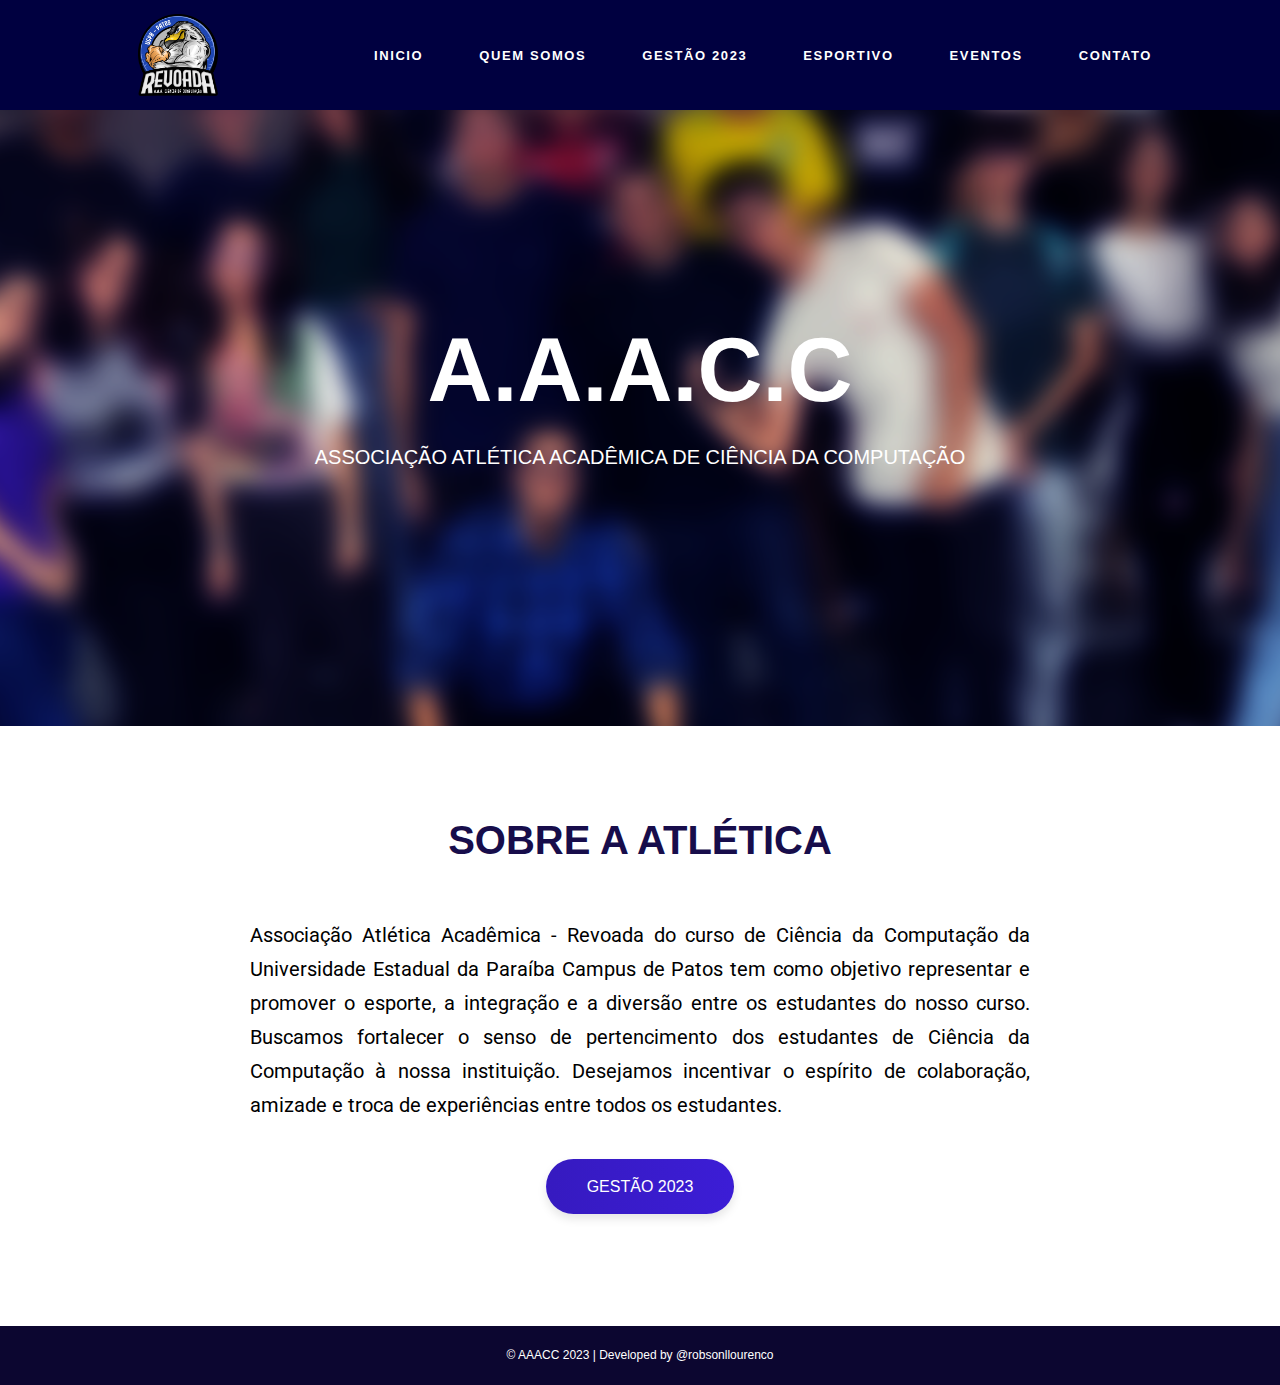
<file: index.html>
<!DOCTYPE html>
<html lang="en">

<head>
  <meta charset="UTF-8">
  <meta http-equiv="X-UA-Compatible" content="IE=edge">
  <meta name="viewport" content="width=device-width, initial-scale=1.0">
  <title>Atlética Revoada UEPB</title>

  <link rel="stylesheet" href="./css/style.css">
  <link rel="stylesheet" href="./css/sobre.css">
  <link rel="stylesheet" href="https://unicons.iconscout.com/release/v2.1.6/css/unicons.css">
  <link rel="shortcut icon" href="./images/favicon/faviconrevoada.png" type="image/x-icon">

  <style>

  </style>

</head>

<body>
  <!--NAVBAR BEGIN-->
  <nav>
    <div class="container nav-container">
      <a href="index.html">
        <div class="login__header">
          <img src="./images/logoatletica.png" alt="brain icon">

        </div>
      </a>
      <ul class="nav-menu">
        <li><a class="link" href="index.html">INICIO</a></li>
        <li><a class="link" href="sobre.html">QUEM SOMOS</a></li>
        <li><a class="link" href="gestao2023.html">GESTÃO 2023</a></li>
        <li><a class="link" href="#">ESPORTIVO</a></li>
        <li><a class="link" href="#">EVENTOS</a></li>
        <li><a class="link" href="#">CONTATO</a></li>
      </ul>
      <button class="open-menu-btn"><i class="uil uil-bars"></i></button>
      <button class="close-menu-btn"><i class="uil uil-multiply"></i></button>
    </div>
  </nav>

  <!--CABEÇALHO-->
  <header>
    <div class="container header-container">
      <div class="header-left">
        <h2>A.A.A.C.C</h2>
        <p>ASSOCIAÇÃO ATLÉTICA ACADÊMICA DE CIÊNCIA DA COMPUTAÇÃO</p>
      </div>
    </div>
  </header>

  <!--DESCRIÇÃO INICIAL-->
  <section class="descrição">
    <h4>SOBRE A ATLÉTICA</h4>
    <div class="descriçãoo">
      <br>
      <div class="sobre-descrição">
        <div>
          Associação Atlética Acadêmica - Revoada do curso de Ciência da Computação da Universidade Estadual da Paraíba
          Campus de Patos tem como objetivo representar e promover o esporte, a integração e a diversão entre os
          estudantes do nosso curso. Buscamos fortalecer o senso de pertencimento dos estudantes de Ciência da
          Computação à nossa instituição. Desejamos incentivar o espírito de colaboração, amizade e troca de
          experiências entre todos os estudantes.
        </div>
      </div>
    </div>
    <br>
    <a href="./gestao2023.html" class="btn btn-primary">
      GESTÃO 2023</a>
  </section>


  <!--FOOTER-->
  <footer>
    <div class="footer-copyright">
      &copy; AAACC 2023 &#124; Developed by <a href="https://www.instagram.com/robsonllourenco/">@robsonllourenco</a>
    </div>
  </footer>


  <script src="main.js"></script>
</body>

</html>
</file>
<file: css/style.css>
@import url('https://fonts.googleapis.com/css2?family=Roboto&display=swap');

* {
  margin: 0;
  padding: 0;
  border: 0;
  outline: 0;
  text-decoration: none;
  list-style: none;
  box-sizing: border-box;
}

/******************** SELEÇÃO DO MOUSE ********************/
::selection {
  background-color: rgb(1, 4, 177);
  color: #fff;
}

::selection:active {
  background-color: #ff00f294;
}




/******************** CORES ********************/
:root {
  --color-primary: #6c63ff;
  --color-sucess: #00bf8e;
  --color-warning: #f7c94b;
  --color-danger: #e7015e;
  --color-danger-variant: rgb(247, 87, 66);
  --color-white: #fff;
  --color-light: rgba(82, 82, 82, 0.541);
  --color-black: #000;
  --color-bg: #fff;
  --color-bg1: #e7015e;
  --color-bg2: #8a0439;

  --container-width-lg: 80%;
  --container-width-md: 90%;
  --container-width-sm: 94%;

  --transition: all 400ms ease;
}




/******************** CORPO DA PÁGINA ********************/
body {
  font-family: 'Segoe UI', Tahoma, Geneva, Verdana, sans-serif;
  line-height: 1.7;
  color: #ffffff;
  background: var(--color-bg);
}




/******************** CONTAINER ********************/
.container {
  width: var(--container-width-lg);
  margin: 0 auto;
}




/******************** SEÇÕES ********************/
section {
  padding: 6rem 0;
}

section h2 {
  text-align: center;
  margin-bottom: 4rem;
}




/******************** TITULOS ********************/
h1,
h2,
h3,
h4,
h5 {
  line-height: 1.2;
}

h1 {
  font-size: 2.4rem;
}

h2 {
  font-size: 2rem;
}

h3 {
  font-size: 1.6rem;
}

h4 {
  font-size: 1.3rem;
}

h5 {
  font-size: 1rem;
}




/******************** LINKS ********************/
a {
  color: #fff;
}




/******************** IMAGENS ********************/
img {
  width: 100%;
  display: block;
  object-fit: cover;
}




/******************** BOTÕES ********************/
.btn {
  display: inline-block;
  background: var(--color-white);
  color: var(--color-black);
  padding: 1rem 2rem;
  border: 1px solid transparent;
  border-radius: 5px;
  font-weight: 500;
}

.btn-primary {
  background: linear-gradient(to right, #361ac0, #3c1dd6);
  /* Gradiente de cores */
  color: #fff;
  font-family: 'Segoe UI', Tahoma, Geneva, Verdana, sans-serif;
  text-transform: uppercase;
  border-radius: 50px;
  padding: 0.8rem 2.5rem;
  box-shadow: 0 5px 10px rgba(0, 0, 0, 0.1);
  transition: background 0.3s ease, box-shadow 0.3s ease;
  /* Transição suave */
}

.btn-primary:hover {
  background: linear-gradient(to right, #3c1dd6, #361ac0);
  /* Gradiente de cores invertido */
  box-shadow: 0 5px 15px rgba(0, 0, 0, 0.2);
}




/******************** MENU ********************/
nav {
  position: fixed;
  top: 0;
  z-index: 11;
  width: 100vw;
  height: 110px;
  background-color: #000040;
}

nav::before {
  content: "";
  position: absolute;
  top: 0;
  left: 0;
  width: 100%;
  height: 100%;
  background-color: #000040;
  z-index: -1;
  transform: scaleX(0);
  transform-origin: left;
  transition: transform 0.3s ease-in-out;
}

nav.active::before {
  transform: scaleX(1);
}




/******************** MENU DESLIZE ********************/
.window-scroll {
  background-color: #000040;
  box-shadow: 0 1rem 2rem rgba(0, 0, 0, 0.2);
}

.nav-container {
  height: 100%;
  display: flex;
  justify-content: space-between;
  align-items: center;
}

nav button {
  display: none;
}

.nav-menu {
  display: flex;
  align-items: center;
  gap: 3.5rem;
}

.nav-menu a {
  position: relative;
  padding: 0.5rem 0;
  font-size: 13px;
  font-weight: 600;
  text-transform: uppercase;
  letter-spacing: 0.1rem;
  color: white;
  transition: var(--transition);
}

.nav-menu a::after {
  content: "";
  position: absolute;
  left: 0;
  bottom: -0.1rem;
  width: 100%;
  height: 0.2rem;
  background-color: rgb(255, 251, 0);
  transform: scaleX(0);
  transform-origin: left;
  transition: transform 0.4s ease-in-out;
}

.nav-menu a:hover::after,
.nav-menu a.active::after {
  transform: scaleX(1);
}

.nav-menu a:hover {
  color: #f8f8f8;
}




/******************** LOGO DENTRO DO MENU ********************/
.login__header img {
  max-width: 80px;
  margin: 0 10px;
}




/******************** HEADER ********************/
header {
  position: relative;
  top: 5rem;
  overflow: hidden;
  height: 70vh;
  margin-bottom: 5rem;
  top: 6rem;
  width: 100%;
  background-repeat: no-repeat;
  background-size: cover;
  background-position: center;
  background-image: url('../images/campus.png');
  background-attachment: fixed;
}

.header-container {
  display: flex;
  justify-content: center;
  align-items: center;
  height: 100%;
}

.header-left {
  text-align: center;
  margin: auto;
}

.header-left h2 {
  font-size: 90px;
  font-family: 'Franklin Gothic Medium', 'Arial Narrow', Arial, sans-serif;
  margin-bottom: 1rem;
}

.header-left p {
  font-size: 20px;
  font-family: 'Franklin Gothic Medium', 'Arial Narrow', Arial, sans-serif;
  margin-bottom: 2rem;
}

.header-left .btn {
  display: inline-block;
}




/******************** IMAGEM NA BARRA MENU ********************/
.login__header img {
  width: 120px;
  margin: 0 10px;
}




/******************** GESTÃO 2023 ********************/
.descrição {
  background: #fff;
  border-radius: 5px;
  max-width: 800px;
  margin: auto;
  color: #000;
  text-align: center;
}

.descrição h4 {
  font-size: 40px;
  color: #170d4b;
  margin: 0;
  padding: 10px;
}

.descriçãoo {
  font-size: 20px;
  font-family: 'Roboto', sans-serif;
  margin: 0;
  padding: 10px;
  text-align: justify;
  /* Adiciona justificação ao texto */
}

@media only screen and (max-width: 600px) {
  .descrição {
    max-width: 100%;
    margin: 10px;
    padding: 20px;
    padding-top: 70px;
  }

  .descrição h4 {
    font-size: 30px;
    color: #170d4b;
    margin: 0;
    padding: 10px;
  }

  .descriçãoo {
    font-size: 16px;
    line-height: 1.5;
    padding: 5px;
    text-align: justify;
    /* Adiciona justificação ao texto */
  }
}




/******************** FOOTER ********************/
footer {
  background-color: #170d4b;
  padding-top: 0px;
  font-size: 12px;
  color: #fff;
}

.footer-container {
  margin-top: 10px;
  display: flex;
  justify-content: center;
  padding: 10px;
}

.footer-container>div {
  width: 100%;
  max-width: 300px;
  /* Defina a largura máxima desejada */
  text-align: center;
}

.footer-container>div h4 {
  margin-bottom: 20px;
  color: #fff;
}

.footer-1 p {
  margin: 0 0 10px;
}

.footer-copyright {
  text-align: center;
  font-size: 12px;
  margin-top: 1rem;
  padding: 1.2rem 0;
  background-color: #0c0630;
}




/******************** ICONES FOOTER ********************/

.footer-1 a {
  display: inline-block;
  margin-right: 10px;
  /* Espaçamento entre as imagens */
}

.footer-1 img {
  width: 50px;
  /* Largura das imagens */
  height: auto;
  /* Altura automática para manter a proporção original */
}




/******************** MOBILE ********************/
@media screen and (max-width: 1024px) {
  .container {
    width: var(--container-width-md);
  }

  h1 {
    font-size: 2.2rem;
  }

  h2 {
    font-size: 1.7rem;
  }

  h3 {
    font-size: 1.4rem;
  }

  h4 {
    font-size: 1.2rem;
  }


  /* NAVBAR */

  nav button {
    display: inline-block;
    background: transparent;
    font-size: 2rem;
    color: #fff;
    cursor: pointer;
  }

  nav button.close-menu-btn {
    display: none;
  }

  .nav-menu {
    position: fixed;
    top: 6.9rem;
    right: 5%;
    height: fit-content;
    width: 18rem;
    flex-direction: column;
    gap: 0;
    display: none;
  }

  .nav-menu li {
    width: 100%;
    height: 70px;
    animation: animateNavItens 800ms ease-out forwards;
    transform-origin: top right;
  }

  .nav-menu li a {
    background-color: #17175e;
    box-shadow: 0 1rem 2rem rgba(0, 0, 0, 0.2);
    width: 100%;
    height: 100%;
    display: grid;
    place-items: center;
  }

  .nav-menu li a:hover {
    background: #0a0a29;
    color: var(--color-white);
  }


  /*HEADER*/

  header {
    height: 52vh;
    margin-bottom: 4rem;
  }

  .header-container {
    gap: 0;
    padding-bottom: 0rem;
  }


  /*FOOTER*/

  .footer-container {
    grid-template-columns: 1fr 1fr;
  }

  /* ICONES FOOTER */

  .footer-1 a {
    display: inline-block;
    margin-right: 10px;
    /* Espaçamento entre as imagens */
  }

  .footer-1 img {
    width: 40px;
    /* Largura das imagens */
    height: auto;
    /* Altura automática para manter a proporção original */
  }
}

/*CELULAR*/

@media screen and (max-width: 600px) {

  .container {
    width: var(--container-width-sm);
  }

  /*NAVBAR*/
  .nav-menu {
    right: 3%;
  }

  /*HEADER*/
  header {
    height: 50vh;
  }

  .header-container {
    grid-template-columns: 1fr;
    text-align: center;
    margin-top: 0;
  }

  .header-left h2 {
    font-size: 70px;
    font-family: 'Franklin Gothic Medium', 'Arial Narrow', Arial, sans-serif;
    margin-bottom: 1rem;
  }

  .header-left p {
    font-size: 20px;
    font-family: 'Franklin Gothic Medium', 'Arial Narrow', Arial, sans-serif;
    margin-bottom: 2rem;
  }

  .btn-primary {
    margin-top: 10px;
  }



  /* cor de fundo padrão da seleção */
  ::selection {
    background-color: #ff00f294;
    color: #fff;
  }

  /* cor de fundo da seleção quando um elemento está ativo */
  ::selection:active {
    background-color: #ff00f294;
  }


  /*FOOTER*/

  .footer-container {
    grid-template-columns: 1fr;
    text-align: center;
    gap: 2rem;
  }

  .footer-1 p {
    margin: 1rem auto;
  }

  .footer-socials {
    justify-content: center;
  }
}
</file>
<file: css/sobre.css>
@import url('https://fonts.googleapis.com/css2?family=Roboto&display=swap');

/******************** ESTILO DO CABEÇALHO ********************/
.header {
  position: relative;
  top: 3rem;
  margin-bottom: -8rem;
  display: grid;
  place-items: center;
  overflow: hidden;
  background: #fff;
}




/******************** ESTILO DE DESCRIÇÃO ********************/
.descricao-sobre {
  display: flex;
  flex-direction: column;
  align-items: center;
  padding: 10px;
}

.descricao-sobre h2 {
  font-size: 40px;
  color: #170d4b;
  margin: 20px;
  padding: 10px;
  text-align: center;
}

.descricao-sobre p {
  margin: 1.2rem 0 2rem;
  font-size: 19px;
  font-family: 'Roboto', sans-serif;
  color: #000000;
  text-align: justify;
}




/******************** MOBILE ********************/
@media only screen and (max-width: 600px) {

  .descricao-sobre {
    display: flex;
    flex-direction: column;
    align-items: center;
    padding: 10px;
  }

  .descricao-sobre h2 {
    font-size: 35px;
    color: #170d4b;
    margin: 20px;
    padding: 10px;
    text-align: center;
  }

  .descricao-sobre p {
    margin: 1.2rem 0 2rem;
    font-size: 19px;
    font-family: 'Roboto', sans-serif;
    color: #000000;
    text-align: justify;
  }
}
</file>
